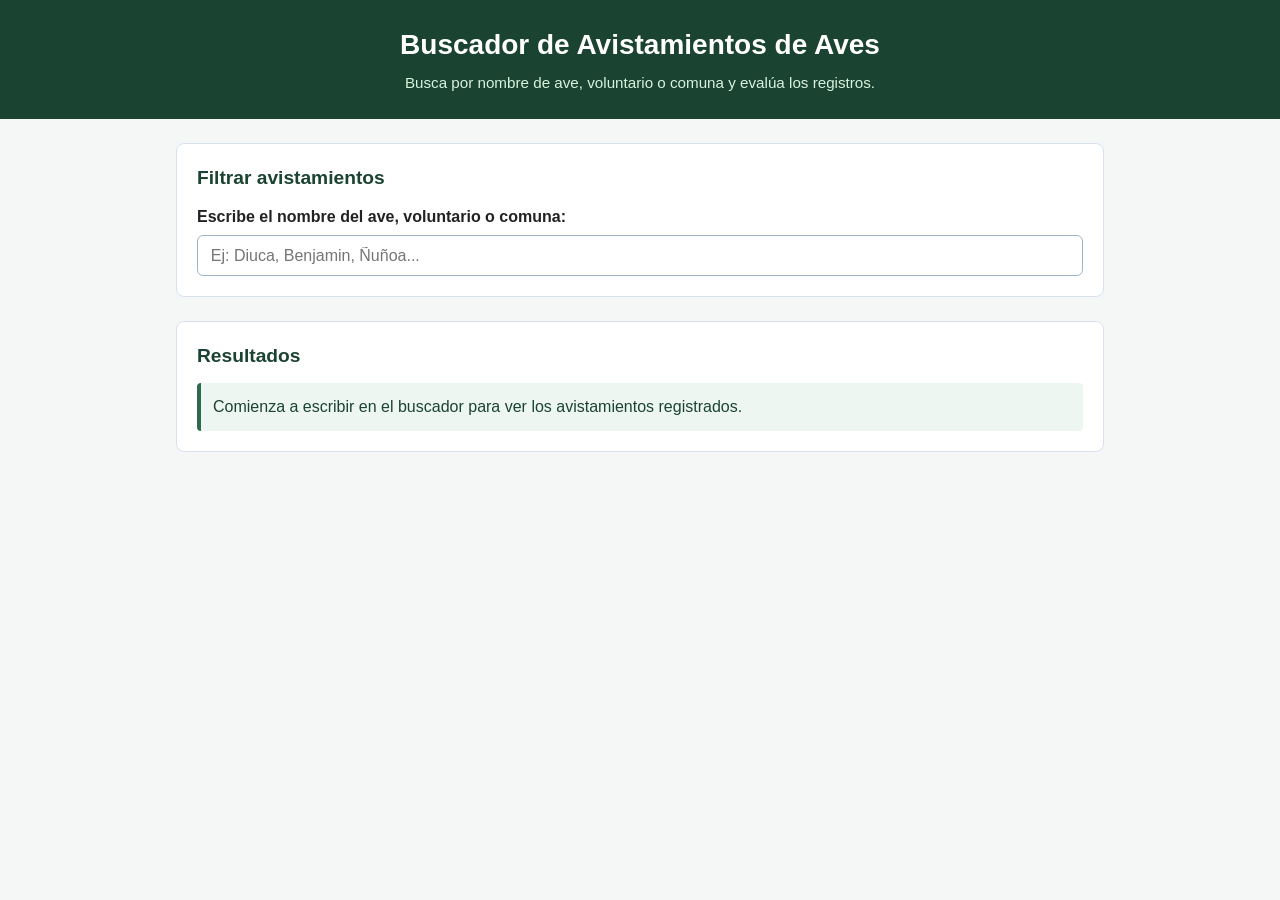
<file: tarea4/src/main/resources/static/index.html>
<!DOCTYPE html>
<html lang="es">
<head>
    <meta charset="UTF-8">
    <meta name="viewport" content="width=device-width, initial-scale=1.0">
    <title>Buscador de Avistamientos - Tarea 4</title>
    <link rel="stylesheet" href="css/styles.css">
</head>
<body>
    <header class="encabezado">
        <h1>Buscador de Avistamientos de Aves</h1>
        <p>Busca por nombre de ave, voluntario o comuna y evalúa los registros.</p>
    </header>

    <main class="contenedor">
        <section class="panel-busqueda" aria-labelledby="titulo-busqueda">
            <h2 id="titulo-busqueda">Filtrar avistamientos</h2>
            <form id="form-busqueda" class="formulario-busqueda">
                <label for="campo-busqueda">Escribe el nombre del ave, voluntario o comuna:</label>
                <input type="text" id="campo-busqueda" name="q" placeholder="Ej: Diuca, Benjamin, Ñuñoa..." autocomplete="off">
            </form>
        </section>

        <section class="panel-resultados" aria-labelledby="titulo-resultados">
            <h2 id="titulo-resultados">Resultados</h2>
            <div id="mensaje-estado" class="mensaje-estado" role="status" aria-live="polite">
                Comienza a escribir en el buscador para ver los avistamientos registrados.
            </div>
            <div class="tabla-responsive">
                <table id="tabla-resultados" class="tabla-avistamientos oculto">
                    <thead>
                        <tr>
                            <th>Voluntario</th>
                            <th>Día</th>
                            <th>Ave</th>
                            <th>Comuna</th>
                            <th>Nota</th>
                            <th>Acción</th>
                        </tr>
                    </thead>
                    <tbody id="cuerpo-tabla"></tbody>
                </table>
            </div>
        </section>
    </main>

    <div id="modal-evaluar" class="modal-fondo oculto" role="dialog" aria-modal="true" aria-labelledby="titulo-modal">
        <div class="modal-contenido">
            <h2 id="titulo-modal">Evaluar Avistamiento</h2>
            <p id="detalle-modal" class="detalle-modal"></p>
            <div class="campo-modal">
                <label for="select-nota">Selecciona una nota (1 a 7):</label>
                <select id="select-nota">
                    <option value="">-- Elige una nota --</option>
                    <option value="1">1</option>
                    <option value="2">2</option>
                    <option value="3">3</option>
                    <option value="4">4</option>
                    <option value="5">5</option>
                    <option value="6">6</option>
                    <option value="7">7</option>
                </select>
            </div>
            <p id="error-modal" class="error-modal oculto"></p>
            <div class="botones-modal">
                <button type="button" id="btn-guardar-nota" class="btn-primario">Guardar nota</button>
                <button type="button" id="btn-cancelar-modal" class="btn-secundario">Cancelar</button>
            </div>
        </div>
    </div>

    <script src="js/buscador.js"></script>
</body>
</html>
</file>
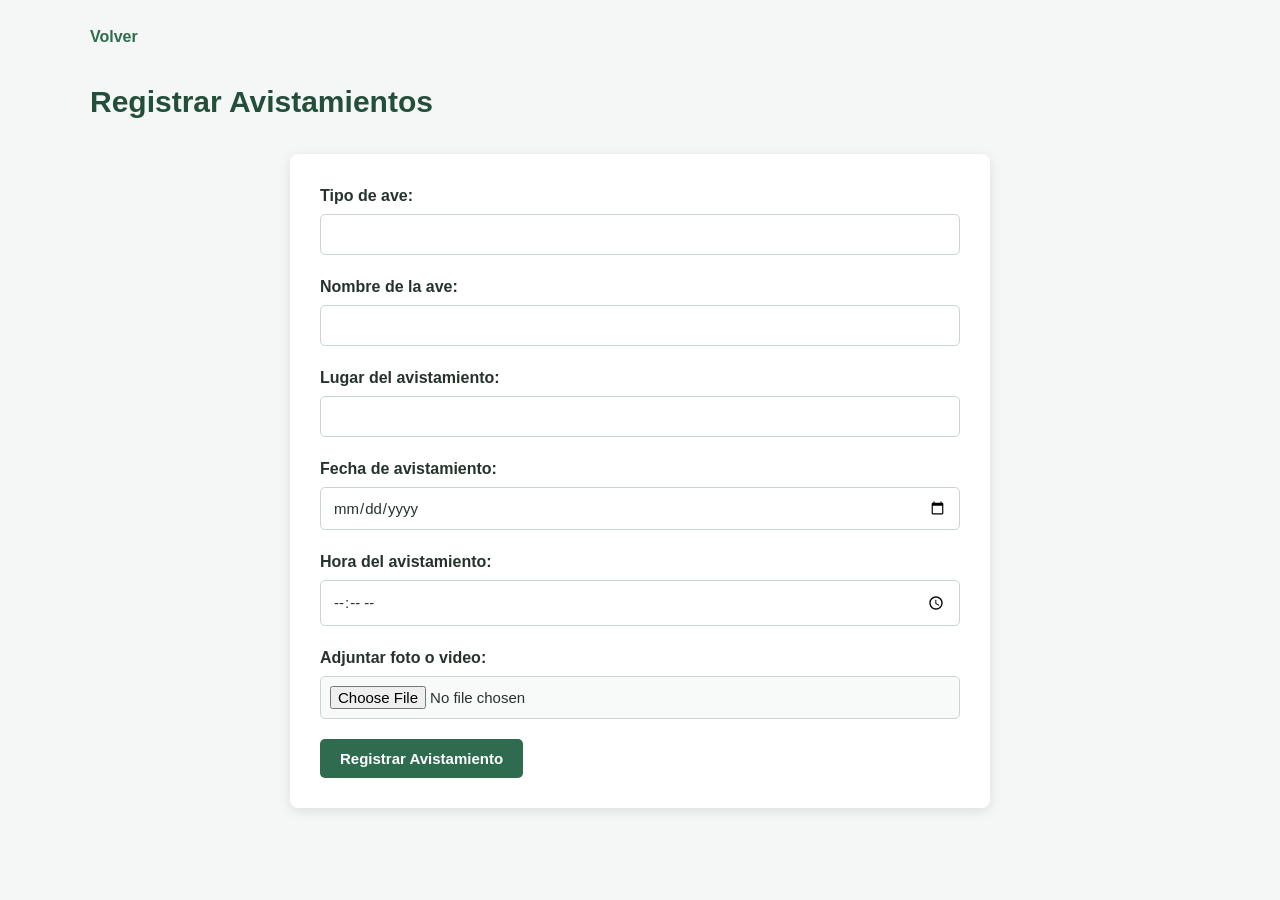
<file: avistamiento.html>
<!DOCTYPE html>
<html lang="es">
    <head>
        <meta charset="UTF-8">
        <title>Registrar Avistamientos</title>
        <link rel="stylesheet" href="css/style.css">
    </head>

    <body>
        <p> 
            <a href="index.html">Volver</a>
        </p>

        <h1>Registrar Avistamientos</h1>
        <form id = "form-avistamiento">
            <p>
                <label for="tipo-ave">Tipo de ave:</label><br>
                <input type="text" id="tipo-ave" required>
                <span class="error" id="error-tipo-ave">Debe ingresar un tipo de ave (mínimo 3 caracteres).</span>
            </p>
            <p>
                <label for="nombre-Ave">Nombre de la ave:</label><br>
                <input type="text" id="nombre-Ave" required>
                <span class="error" id="error-nombre-Ave">Debe ingresar un nombre de ave (mínimo 3 caracteres).</span>
            </p>
            <p>
                <label for="lugar">Lugar del avistamiento:</label><br>
                <input type="text" id="lugar" required>
                <span class="error" id="error-lugar">Debe ingresar un lugar (mínimo 3 caracteres).</span>
            </p>
            <p>
                <label for="fecha">Fecha de avistamiento:</label><br>
                <input type="date" id="fecha" required>
                <span class="error" id="error-fecha">Debe ingresar una fecha válida.</span>
            </p>
            <p>
                <label for="hora">Hora del avistamiento:</label><br>
                <input type="time" id="hora" required>
                <span class="error" id="error-hora">Debe ingresar una hora válida.</span>
            </p>
            <p>
                <label for="foto-video">Adjuntar foto o video:</label><br>
                <input type="file" id="foto-video" accept="image/*,video/*" required>
                <span class="error" id="error-foto-video">Debe adjuntar una foto o video.</span>
            </p>


            <button type="submit" class="boton">Registrar Avistamiento</button>
        </form>
        <script src="js/avistamiento.js"></script>
    </body>
</html>
</file>
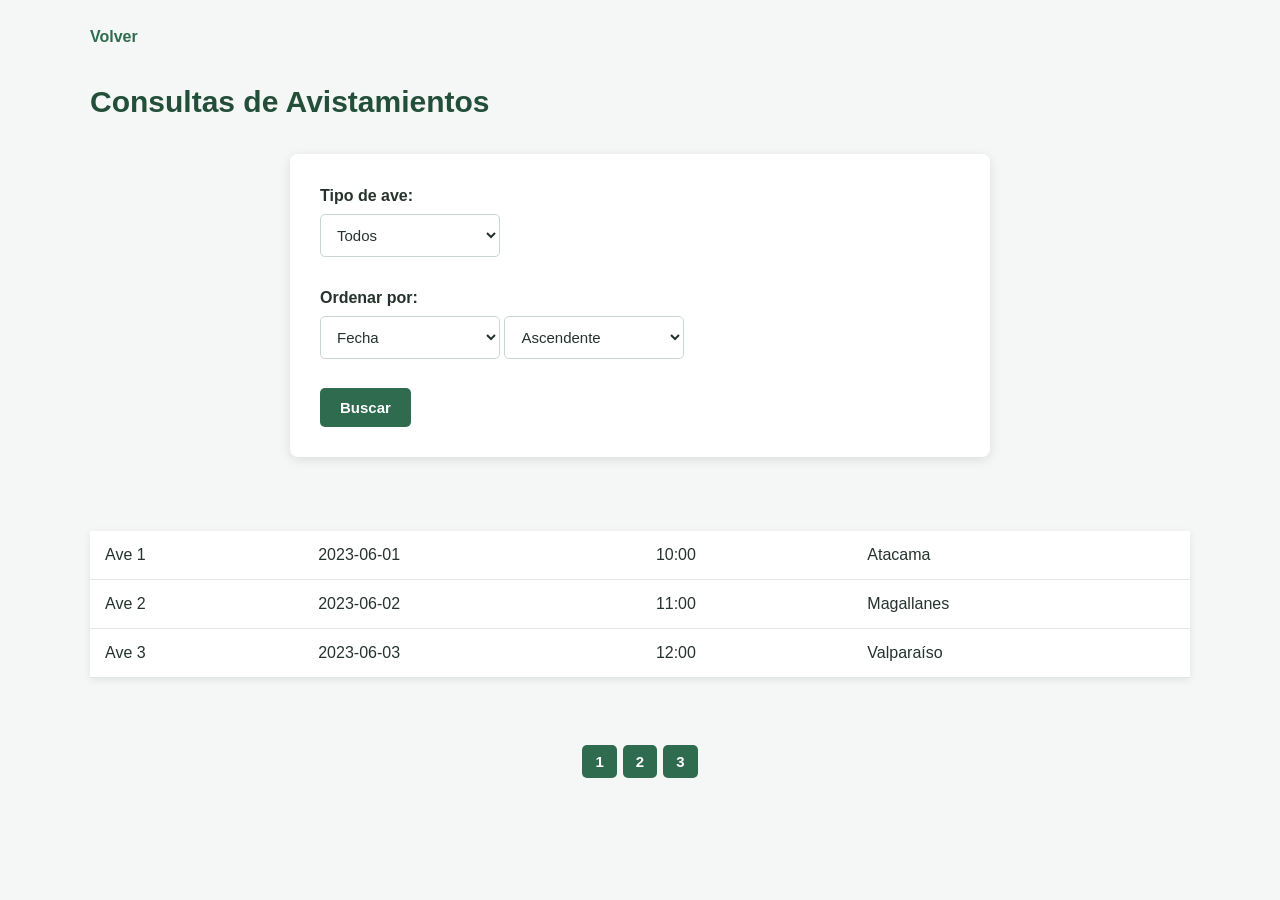
<file: avistamientos.html>
<!DOCTYPE html>
<html lang="es">
    <head>
        <meta charset="UTF-8">
        <title>Consultas de Avistamientos</title>
        <link rel="stylesheet" href="css/style.css">
    </head>
    <p> 
        <a href="index.html">Volver</a>
    </p>
    <body>
        <h1>Consultas de Avistamientos</h1>
        <form id = "form-avistamiento">
            <label for="tipoAve">Tipo de ave:</label><br>
            <select id="tipoAve">
                <option value="todos">Todos</option>
                <option value="Ave 1">Ave 1</option>
                <option value="Ave 2">Ave 2</option>
                <option value="Ave 3">Ave 3</option>
                <option value="Ave 4">Ave 4</option>
            </select>
            <br><br>
            <label for="Orden">Ordenar por:</label><br>
            <select id="Orden">
                <option value="fecha">Fecha</option>
                <option value="hora">Hora</option>
                <option value="lugar">Lugar</option>
            </select>

            <select id="OrdenTipo">
                <option value="asc">Ascendente</option>
                <option value="desc">Descendente</option>
            </select>
            <br><br>

            <button type="submit">Buscar</button>
        </form>
        <br>

        <table id="tabla-avistamientos">
            <thead>
                <tr>
                    <th>Tipo de ave</th>
                    <th>Fecha</th>
                    <th>Hora</th>
                    <th>Lugar</th>
                </tr>
            </thead>
        </table>

        <br>
        <div id="paginas"></div>

        <script src="js/avistamientos.js"></script>
    </body>
</html>
</file>
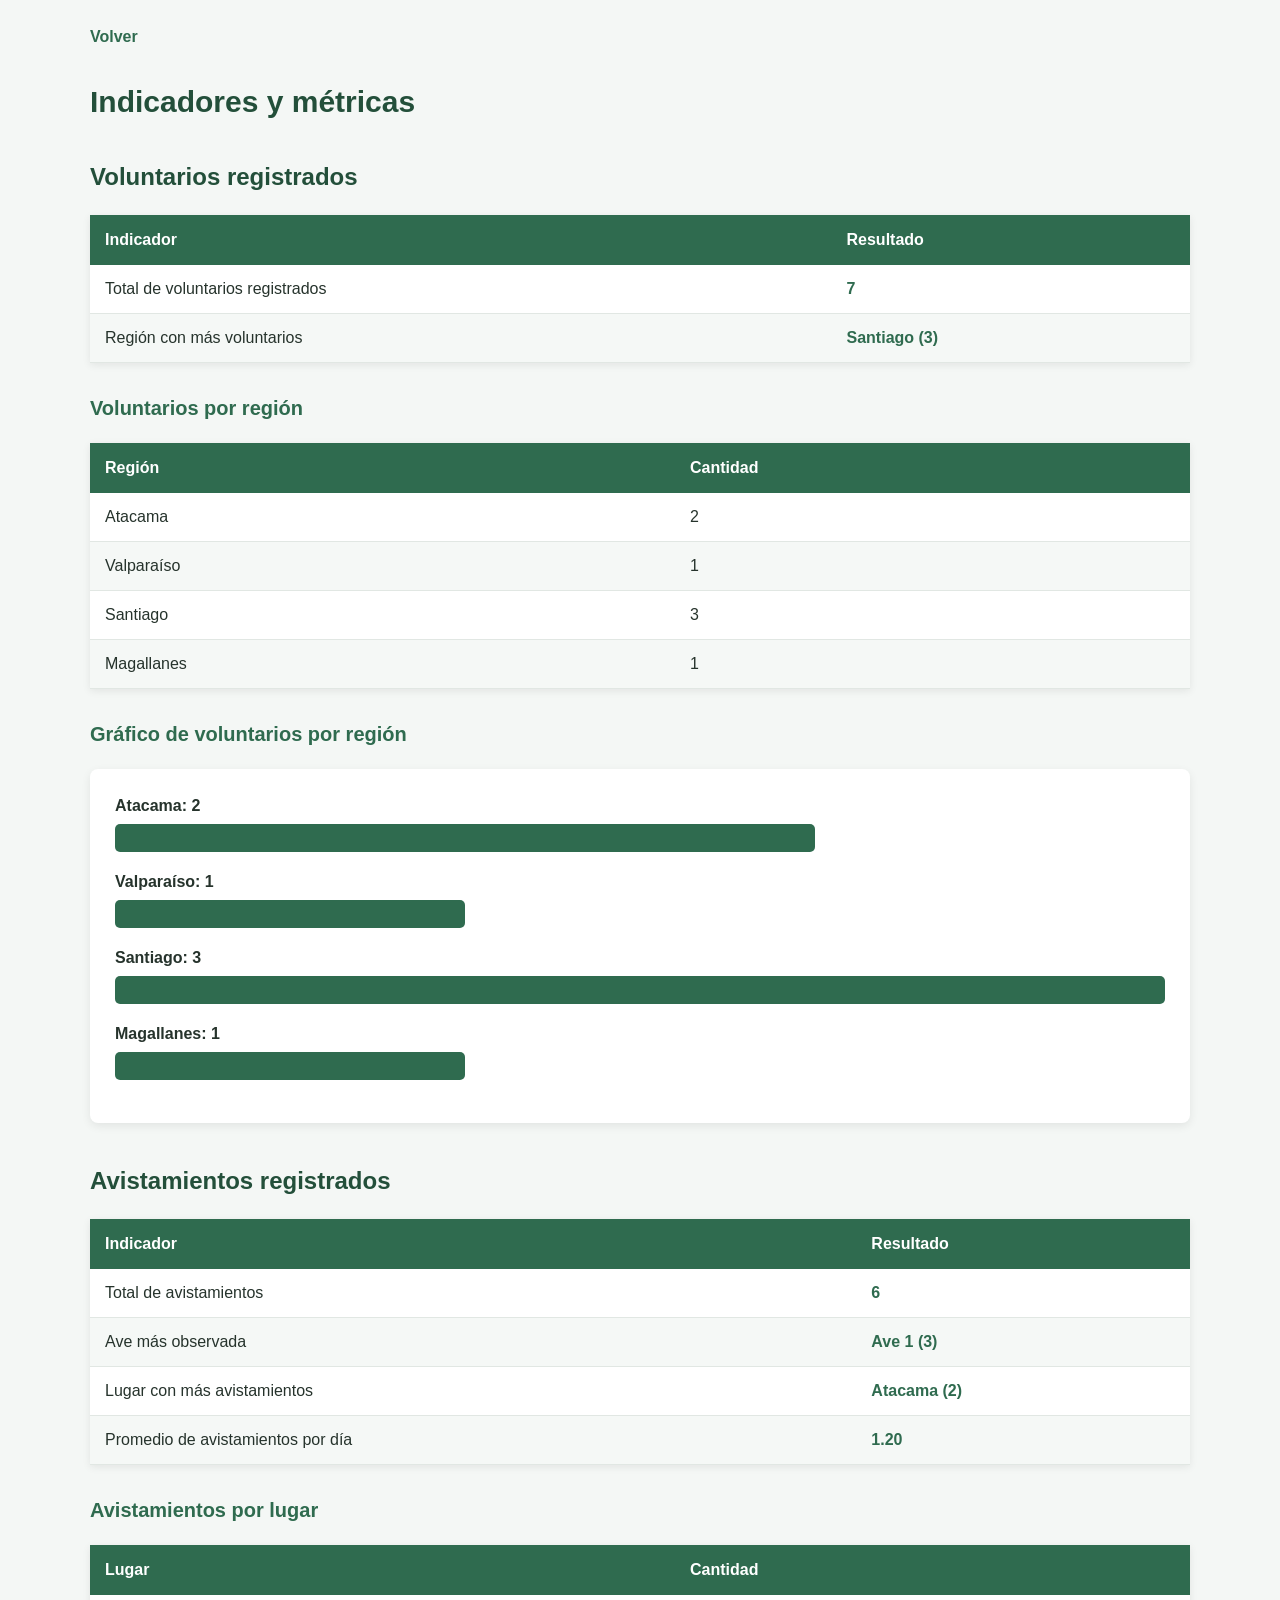
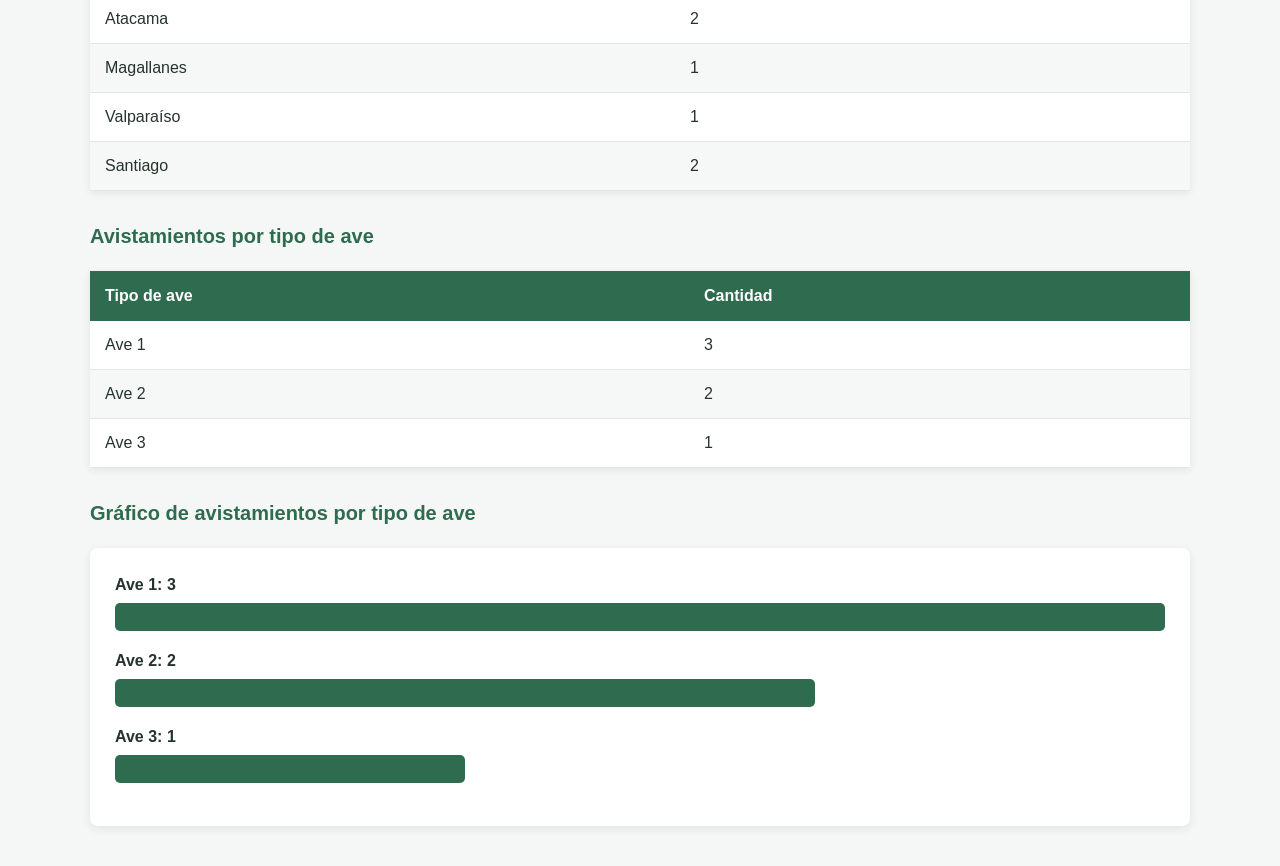
<file: indicadores.html>
<!DOCTYPE html>
<html lang="es">

<head>
    <meta charset="UTF-8">
    <title>Indicadores de Avistamientos</title>
    <link rel="stylesheet" href="css/style.css">
</head>

<body>

    <p>
        <a href="index.html">Volver</a>
    </p>

    <h1>Indicadores y métricas</h1>

    <h2>Voluntarios registrados</h2>

    <table>
        <thead>
            <tr>
                <th>Indicador</th>
                <th>Resultado</th>
            </tr>
        </thead>

        <tbody>

            <tr>
                <td>Total de voluntarios registrados</td>
                <td id="total-voluntarios"></td>
            </tr>

            <tr>
                <td>Región con más voluntarios</td>
                <td id="region-mas-voluntarios"></td>
            </tr>

        </tbody>
    </table>


    <h3>Voluntarios por región</h3>

    <table>

        <thead>
            <tr>
                <th>Región</th>
                <th>Cantidad</th>
            </tr>
        </thead>

        <tbody id="tabla-voluntarios">
        </tbody>

    </table>

    <h3>Gráfico de voluntarios por región</h3>

    <div id="grafico-voluntarios">
    </div>

    <h2>Avistamientos registrados</h2>

    <table>

        <thead>
            <tr>
                <th>Indicador</th>
                <th>Resultado</th>
            </tr>
        </thead>

        <tbody>

            <tr>
                <td>Total de avistamientos</td>
                <td id="total-avistamientos"></td>
            </tr>

            <tr>
                <td>Ave más observada</td>
                <td id="ave-mas-observada"></td>
            </tr>

            <tr>
                <td>Lugar con más avistamientos</td>
                <td id="lugar-mas-avistamientos"></td>
            </tr>

            <tr>
                <td>Promedio de avistamientos por día</td>
                <td id="promedio-dia"></td>
            </tr>

        </tbody>

    </table>


    <!-- Avistamientos por lugar -->

    <h3>Avistamientos por lugar</h3>

    <table>

        <thead>
            <tr>
                <th>Lugar</th>
                <th>Cantidad</th>
            </tr>
        </thead>

        <tbody id="tabla-lugares">
        </tbody>

    </table>

    <h3>Avistamientos por tipo de ave</h3>

    <table>

        <thead>
            <tr>
                <th>Tipo de ave</th>
                <th>Cantidad</th>
            </tr>
        </thead>

        <tbody id="tabla-aves">
        </tbody>

    </table>

    <h3>Gráfico de avistamientos por tipo de ave</h3>

    <div id="grafico-aves">
    </div>


    <script src="js/indicadores.js"></script>

</body>

</html>
</file>
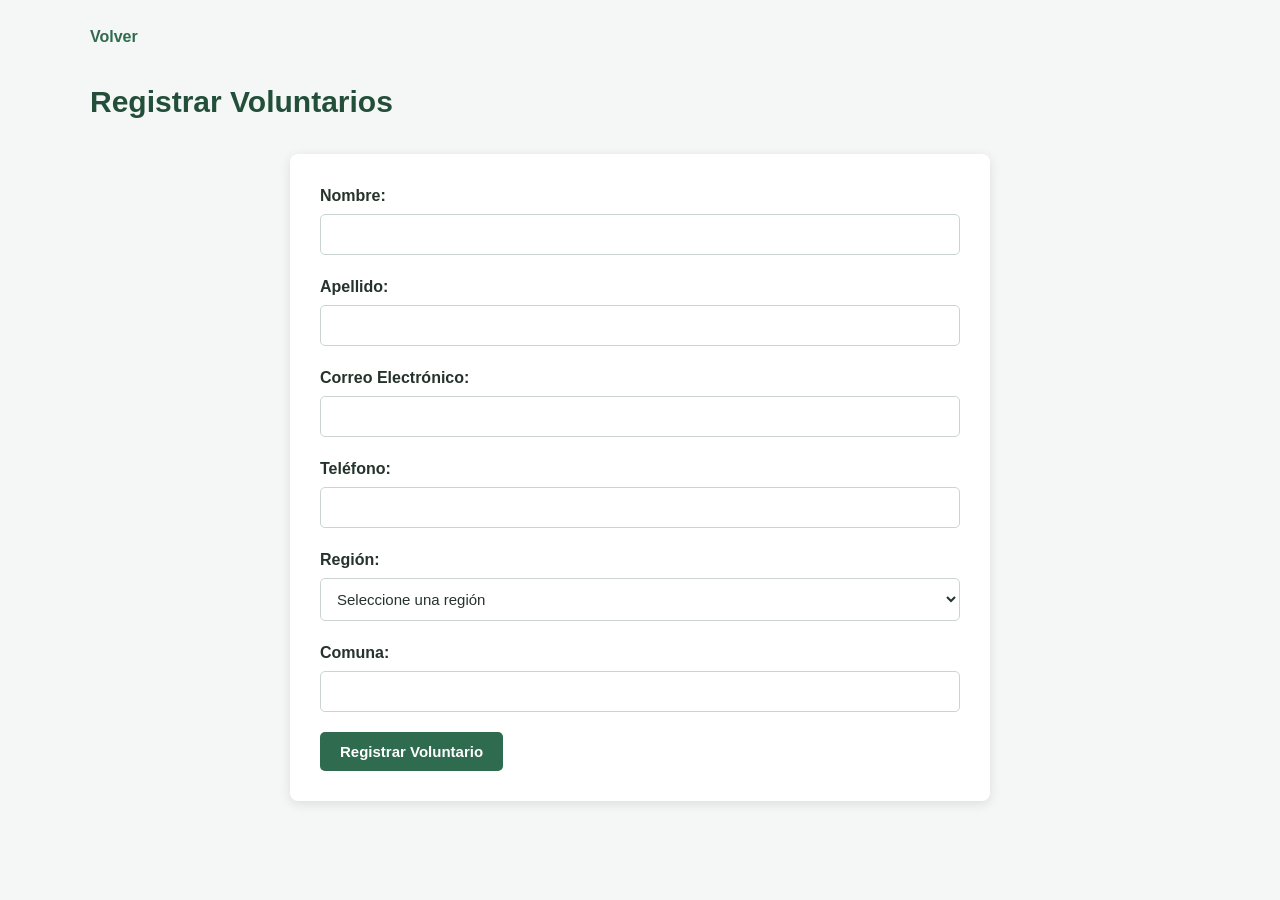
<file: voluntario.html>
<!DOCTYPE html>
<html lang="es">
    <head>
        <meta charset="UTF-8">
        <title>Registrar voluntarios</title>
        <link rel="stylesheet" href="css/style.css">
    </head>

    <body>
        <p> 
            <a href="index.html">Volver</a>
        </p>

        <h1>Registrar Voluntarios</h1>
        <form id = "form-voluntario">
            <p>
                <label for="nombre">Nombre:</label><br>
                <input type="text" id="nombre" required>
                <span class="error" id="error-nombre">Debe ingresar un nombre (mínimo 3 caracteres).</span>
            </p>
            <p>
                <label for="apellido">Apellido:</label><br>
                <input type="text" id="apellido" required>
                <span class="error" id="error-apellido">Debe ingresar un apellido (mínimo 3 caracteres).</span>
            </p>
            <p>
                <label for="correo">Correo Electrónico:</label><br>
                <input type="email" id="correo" required>
                <span class="error" id="error-correo">Debe ingresar un correo válido.</span>
            </p>
            <p>
                <label for="telefono">Teléfono:</label><br>
                <input type="tel" id="telefono" required>
                <span class="error" id="error-telefono">Debe ingresar un teléfono válido (9 dígitos).</span>
            </p>
            <p>
                <label for="region">Región:</label><br>
                <select id="region" required>
                    <option value="">Seleccione una región</option>
                    <option value="arica">Arica y Parinacota</option>
                    <option value="tarapaca">Tarapacá</option>
                    <option value="antofagasta">Antofagasta</option>
                    <option value="atacama">Atacama</option>
                    <option value="coquimbo">Coquimbo</option>
                    <option value="valparaiso">Valparaíso</option>
                    <option value="ohiggins">O'Higgins</option>
                    <option value="maule">Maule</option>
                    <option value="nuble">Ñuble</option>
                    <option value="biobio">Biobío</option>
                    <option value="araucania">Araucanía</option>
                    <option value="losrios">Los Ríos</option>
                    <option value="loslagos">Los Lagos</option>
                    <option value="aysen">Aysén</option>
                    <option value="magallanes">Magallanes</option>
                    <option value="metropolitana">Región Metropolitana</option>
                </select>
                <span class="error" id="error-region">
                   Debe seleccionar una región.
                </span>
            </p>
            <p>
                <label for="comuna">Comuna:</label><br>
                <input type="text" id="comuna" required>
                <span class="error" id="error-comuna">Debe ingresar una comuna (mínimo 3 caracteres).</span>
            </p>


            <button type="submit" class="boton">Registrar Voluntario</button>
        </form>

        <script src="js/voluntario.js"></script>
    </body>
</html>
</file>
<file: tarea4/src/main/resources/static/css/styles.css>
* {
    box-sizing: border-box;
    margin: 0;
    padding: 0;
}

body {
    font-family: Arial, Helvetica, sans-serif;
    background-color: #f4f7f6;
    color: #222222;
    line-height: 1.5;
}

.encabezado {
    background-color: #1b4332;
    color: #ffffff;
    padding: 1.5rem 1rem;
    text-align: center;
}

.encabezado h1 {
    font-size: 1.75rem;
    margin-bottom: 0.4rem;
}

.encabezado p {
    font-size: 0.95rem;
    color: #d8f3dc;
}

.contenedor {
    max-width: 960px;
    margin: 1.5rem auto;
    padding: 0 1rem;
}

.panel-busqueda,
.panel-resultados {
    background-color: #ffffff;
    border: 1px solid #d9e2ec;
    border-radius: 8px;
    padding: 1.25rem;
    margin-bottom: 1.5rem;
}

.panel-busqueda h2,
.panel-resultados h2 {
    font-size: 1.2rem;
    color: #1b4332;
    margin-bottom: 0.75rem;
}

.formulario-busqueda label {
    display: block;
    font-weight: bold;
    margin-bottom: 0.4rem;
}

.formulario-busqueda input[type="text"] {
    width: 100%;
    padding: 0.65rem 0.8rem;
    font-size: 1rem;
    border: 1px solid #9fb3c8;
    border-radius: 6px;
}

.formulario-busqueda input[type="text"]:focus {
    outline: 2px solid #2d6a4f;
    border-color: #2d6a4f;
}

.mensaje-estado {
    padding: 0.75rem;
    background-color: #eef6f2;
    border-left: 4px solid #2d6a4f;
    border-radius: 4px;
    color: #1b4332;
}

.tabla-responsive {
    width: 100%;
    overflow-x: auto;
}

.tabla-avistamientos {
    width: 100%;
    border-collapse: collapse;
    margin-top: 0.5rem;
}

.tabla-avistamientos th,
.tabla-avistamientos td {
    padding: 0.75rem;
    text-align: left;
    border-bottom: 1px solid #d9e2ec;
}

.tabla-avistamientos th {
    background-color: #e6f2ec;
    color: #1b4332;
    font-weight: bold;
}

.tabla-avistamientos tr:hover {
    background-color: #f8fbf9;
}

mark.coincidencia {
    background-color: #ffe066;
    color: #000000;
    padding: 0 2px;
    border-radius: 2px;
    font-weight: bold;
}

.celda-nota {
    font-weight: bold;
    color: #1b4332;
}

.btn-evaluar,
.btn-primario,
.btn-secundario {
    padding: 0.45rem 0.85rem;
    font-size: 0.9rem;
    border: none;
    border-radius: 5px;
    cursor: pointer;
}

.btn-evaluar,
.btn-primario {
    background-color: #2d6a4f;
    color: #ffffff;
}

.btn-evaluar:hover,
.btn-primario:hover {
    background-color: #1b4332;
}

.btn-secundario {
    background-color: #d9e2ec;
    color: #222222;
}

.btn-secundario:hover {
    background-color: #bcccdc;
}

.oculto {
    display: none;
}

.modal-fondo {
    position: fixed;
    top: 0;
    left: 0;
    width: 100%;
    height: 100%;
    background-color: rgba(0, 0, 0, 0.55);
    padding: 1rem;
}

.modal-contenido {
    background-color: #ffffff;
    max-width: 420px;
    margin: 10vh auto;
    padding: 1.5rem;
    border-radius: 8px;
    border: 1px solid #d9e2ec;
}

.modal-contenido h2 {
    color: #1b4332;
    margin-bottom: 0.5rem;
}

.detalle-modal {
    margin-bottom: 1rem;
    color: #486581;
    font-size: 0.95rem;
}

.campo-modal label {
    display: block;
    font-weight: bold;
    margin-bottom: 0.4rem;
}

.campo-modal select {
    width: 100%;
    padding: 0.55rem;
    font-size: 1rem;
    border: 1px solid #9fb3c8;
    border-radius: 5px;
}

.error-modal {
    margin-top: 0.6rem;
    color: #b00020;
    font-size: 0.9rem;
    font-weight: bold;
}

.botones-modal {
    margin-top: 1.25rem;
    display: flex;
    gap: 0.6rem;
    justify-content: flex-end;
}
</file>
<file: css/style.css>
/* ==========================================
   CONFIGURACIÓN GENERAL
   ========================================== */

* {
    box-sizing: border-box;
}

body {
    margin: 0;
    padding: 0;
    font-family: Arial, Helvetica, sans-serif;
    background-color: #f4f7f5;
    color: #26332c;
    line-height: 1.5;
}


/* ==========================================
   ENCABEZADOS
   ========================================== */

h1 {
    color: #234f3a;
    font-size: 30px;
    margin: 30px auto;
    width: 90%;
    max-width: 1100px;
}

h2 {
    color: #234f3a;
    font-size: 24px;
    margin: 35px auto 15px auto;
    width: 90%;
    max-width: 1100px;
}

h3 {
    color: #2f6b4f;
    font-size: 20px;
    margin: 30px auto 15px auto;
    width: 90%;
    max-width: 1100px;
}


/* ==========================================
   CONTENIDO PRINCIPAL
   ========================================== */

main {
    width: 90%;
    max-width: 1100px;
    margin: 30px auto;
}


/* ==========================================
   NAVEGACIÓN
   ========================================== */

nav {
    background-color: #234f3a;
    border-radius: 8px;
    max-width: 900px;
    margin: 40px auto;
    box-shadow: 0 3px 10px rgba(0, 0, 0, 0.10);
}

nav ul {
    list-style: none;
    margin: 0;
    padding: 0;
}

nav li {
    border-bottom: 1px solid rgba(255, 255, 255, 0.15);
}

nav li:last-child {
    border-bottom: none;
}

.navbar-page {
    display: block;
    padding: 18px 22px;
    color: white;
    text-decoration: none;
    font-weight: bold;
    transition: background-color 0.2s;
}

.navbar-page:hover {
    background-color: #2f6b4f;
}


/* ==========================================
   FORMULARIOS
   ========================================== */

form {
    width: 90%;
    max-width: 700px;
    margin: 30px auto;
    padding: 30px;
    background-color: white;
    border-radius: 8px;
    box-shadow: 0 3px 12px rgba(0, 0, 0, 0.10);
}

form p {
    margin: 0 0 20px 0;
}


/* ==========================================
   LABELS
   ========================================== */

label {
    display: inline-block;
    margin-bottom: 6px;
    color: #26332c;
    font-weight: bold;
}


/* ==========================================
   INPUTS Y SELECT
   ========================================== */

input,
select {
    width: 100%;
    padding: 11px 12px;
    border: 1px solid #cbd5d0;
    border-radius: 5px;
    background-color: white;
    color: #26332c;
    font-family: Arial, Helvetica, sans-serif;
    font-size: 15px;
}

input:focus,
select:focus {
    outline: none;
    border-color: #2f6b4f;
    box-shadow: 0 0 0 3px rgba(47, 107, 79, 0.15);
}


/* ==========================================
   INPUT DE ARCHIVOS
   ========================================== */

input[type="file"] {
    padding: 9px;
    cursor: pointer;
    background-color: #f8faf9;
}


/* ==========================================
   BOTONES
   ========================================== */

.boton,
button {
    padding: 11px 20px;
    border: none;
    border-radius: 5px;
    background-color: #2f6b4f;
    color: white;
    font-size: 15px;
    font-weight: bold;
    cursor: pointer;
    transition: background-color 0.2s;
}

.boton:hover,
button:hover {
    background-color: #234f3a;
}

button:focus,
.boton:focus {
    outline: 3px solid rgba(47, 107, 79, 0.25);
}


/* ==========================================
   MENSAJES DE ERROR
   ========================================== */

.error {
    color: #c0392b;
    font-size: 0.85em;
    display: none;
    margin-top: 5px;
}

.error.visible {
    display: block;
}


/* ==========================================
   ENLACE VOLVER
   ========================================== */

body > p {
    width: 90%;
    max-width: 1100px;
    margin: 25px auto;
}

body > p a {
    color: #2f6b4f;
    font-weight: bold;
    text-decoration: none;
}

body > p a:hover {
    text-decoration: underline;
}


/* ==========================================
   TABLAS
   ========================================== */

table {
    width: 90%;
    max-width: 1100px;
    margin: 20px auto;
    border-collapse: collapse;
    background-color: white;
    box-shadow: 0 2px 8px rgba(0, 0, 0, 0.08);
}

th {
    padding: 13px 15px;
    background-color: #2f6b4f;
    color: white;
    text-align: left;
}

td {
    padding: 12px 15px;
    border-bottom: 1px solid #e1e7e3;
}

tbody tr:nth-child(even) {
    background-color: #f5f8f6;
}

tbody tr:hover {
    background-color: #e8f2ed;
}


/* ==========================================
   FORMULARIO DE CONSULTA
   ========================================== */

#form-avistamiento select {
    width: auto;
    min-width: 180px;
    margin-bottom: 5px;
}


/* ==========================================
   PAGINACIÓN
   ========================================== */

#paginas {
    width: 90%;
    max-width: 1100px;
    margin: 20px auto;
    text-align: center;
}

#paginas button {
    margin: 3px;
    padding: 8px 13px;
}


/* ==========================================
   INDICADORES
   ========================================== */

#total-voluntarios,
#region-mas-voluntarios,
#total-avistamientos,
#ave-mas-observada,
#lugar-mas-avistamientos,
#promedio-dia {
    font-weight: bold;
    color: #2f6b4f;
}


/* ==========================================
   GRÁFICOS
   ========================================== */

#grafico-voluntarios,
#grafico-aves {
    width: 90%;
    max-width: 1100px;
    margin: 20px auto 40px auto;
    padding: 25px;
    background-color: white;
    border-radius: 8px;
    box-shadow: 0 3px 10px rgba(0, 0, 0, 0.08);
}

.barra-contenedor {
    width: 100%;
    margin-bottom: 18px;
}

.barra-contenedor span {
    display: block;
    margin-bottom: 6px;
    font-weight: bold;
    color: #26332c;
}

.barra {
    height: 28px;
    background-color: #2f6b4f;
    border-radius: 5px;
    min-width: 5px;
    transition: width 0.4s ease;
}


/* ==========================================
   RESPONSIVE
   ========================================== */

@media (max-width: 700px) {

    h1 {
        font-size: 25px;
    }

    h2 {
        font-size: 21px;
    }

    h3 {
        font-size: 18px;
    }

    form {
        width: 94%;
        padding: 20px;
    }

    table {
        width: 94%;
        font-size: 14px;
    }

    th,
    td {
        padding: 9px;
    }

    #form-avistamiento select {
        width: 100%;
        margin-bottom: 10px;
    }

    nav {
        width: 94%;
    }

    .navbar-page {
        padding: 15px;
    }

    #grafico-voluntarios,
    #grafico-aves {
        width: 94%;
        padding: 15px;
    }
}
</file>
